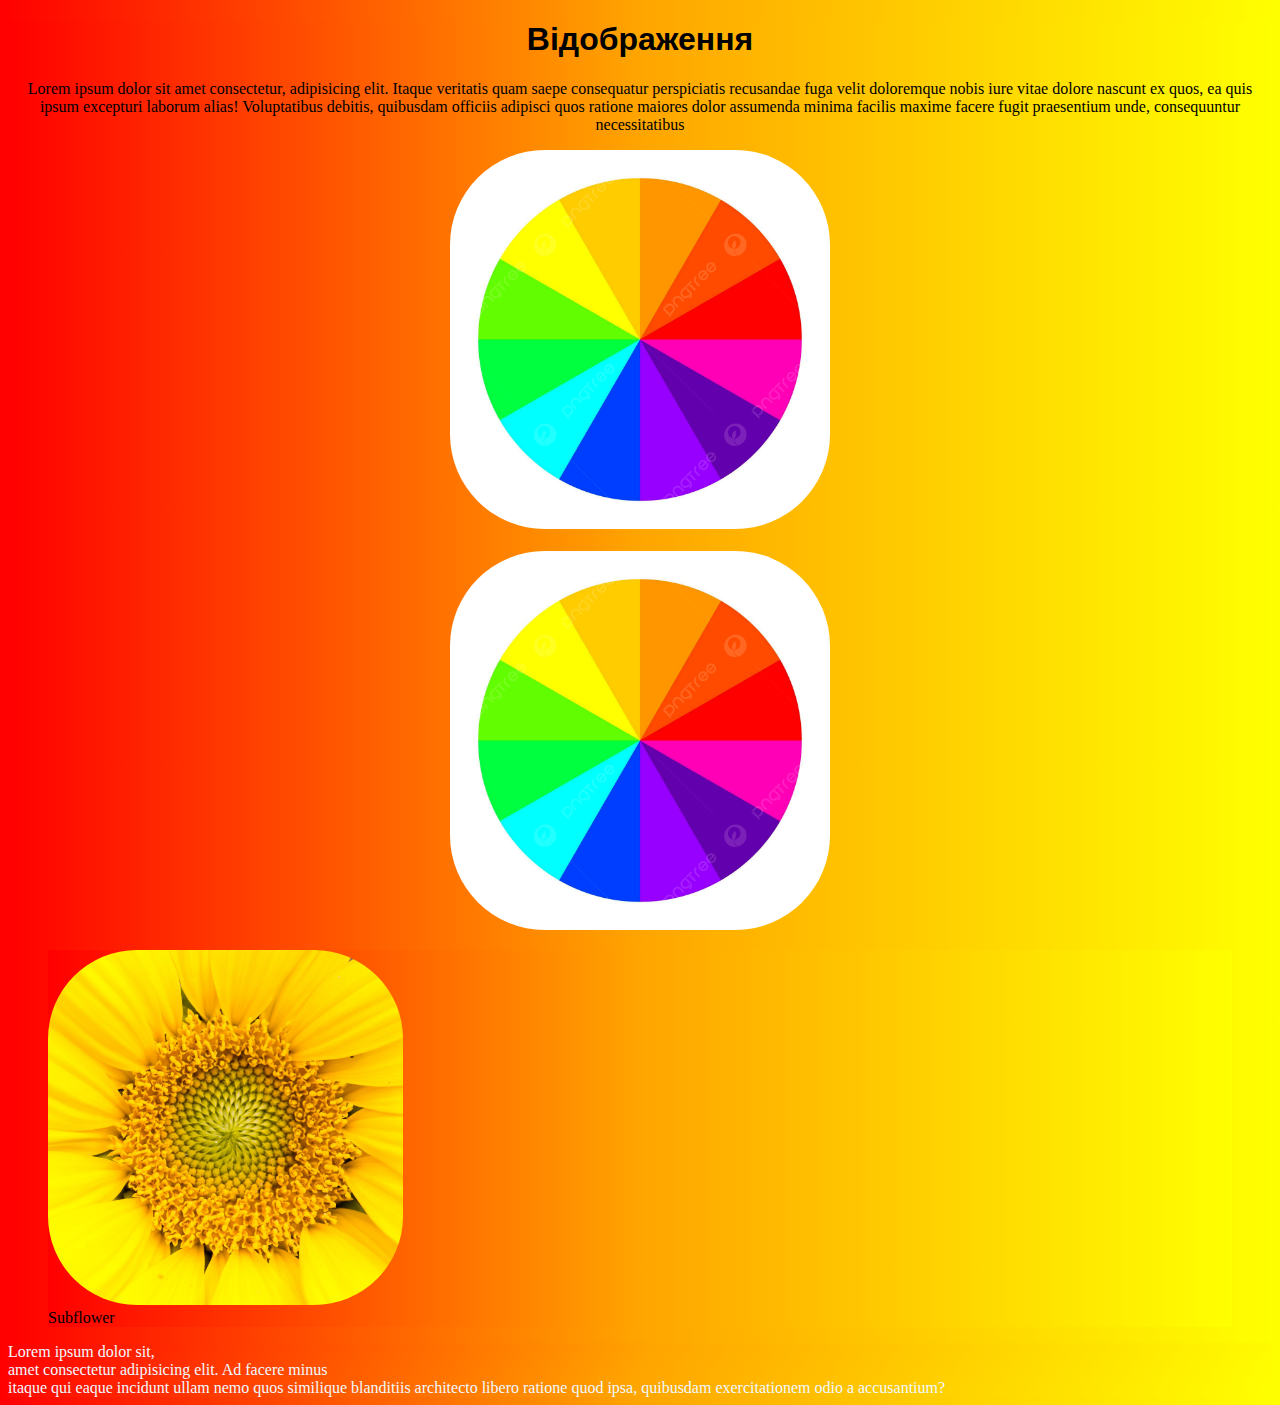
<file: Lessons/Lesson2/Lesson4/index.html>
<!DOCTYPE html>
<html lang="uk">

<head>
    <meta charset="UTF-8">
    <meta name="viewport" content="width=device-width, initial-scale=1.0">
    <title>Заняття 4 - Графіка й веб дизайн</title>
    <link rel="shortcut icon" href="./shared_resources/icon.png">
    <style>
        h1{
            text-align: center;
            font-family: Arial, Helvetica, sans-serif;
        }
    
        img {
            width: 30%;
            border-radius: 25% ;
            /* float: left; */
            box-shadow: 5px 5px 12pxa black;
        }

        .image-container {
            text-align: center; 
            border-width: 3px;
            border-color: cadetblue;
            border-radius: 12px;
        }
        *{background-image: linear-gradient(90deg, red 0%, orange 50%, yellow 100%); }


        img:hover{
             box-shadow: 5px 5px 20px black;
             width: 20%;

        }

        p:hover{
            font-family: 'Franklin Gothic Medium', 'Arial Narrow', Arial, sans-serif;
        }

        .background-sample{
            /* background-image: url("/Lessons/Lesson2/Lesson4/shared_resources/icon.png");
            background-repeat: repeat;
            background-size: contain; */
            background-image: linear-gradient(120deg, red 0%, orange 50%, yellow 100%);
            color:aliceblue;
        }

  
    </style>
</head>

<body>
    <h1>Відображення</h1>
    <!-- <div><img src="C:/Users/urkevic_v/Desktop/html_css/lessons/lesson_4/resources/color_wheel.png" alt=""></div> -->
    <div class = "image-container">
        
        <p> 
        Lorem ipsum dolor sit amet consectetur, adipisicing elit. Itaque veritatis quam saepe consequatur perspiciatis
        recusandae fuga velit doloremque nobis iure vitae dolore nascunt ex quos, ea quis ipsum excepturi laborum
        alias! Voluptatibus debitis, quibusdam officiis adipisci quos ratione maiores dolor assumenda minima facilis
        maxime facere fugit praesentium unde, consequuntur necessitatibus
        </p>
        </div>
    <div class = "image-container"><img src="../Lesson4/resources/color wheel copy.png" alt="color wheel"></div>
    <br>
    <div class = "image-container"><img src=".././Lesson4/shared_resources/color wheelForAll.png" alt="colorwheel"></div>

    <figure>
    <img src = "resources/sunflower.jpg" alt = "sunflower by vincnt vangog">
    <figcaption> Subflower</figcaption>
    </figurecaption>
   </figure>

   <div class ="background-sample"> Lorem ipsum dolor sit, <br>
    amet consectetur adipisicing elit. Ad facere minus <br>
     itaque qui eaque incidunt ullam nemo quos similique 
     blanditiis architecto libero ratione quod ipsa, quibusdam 
     exercitationem odio a accusantium?</div>
   

</body>

</html>
</file>
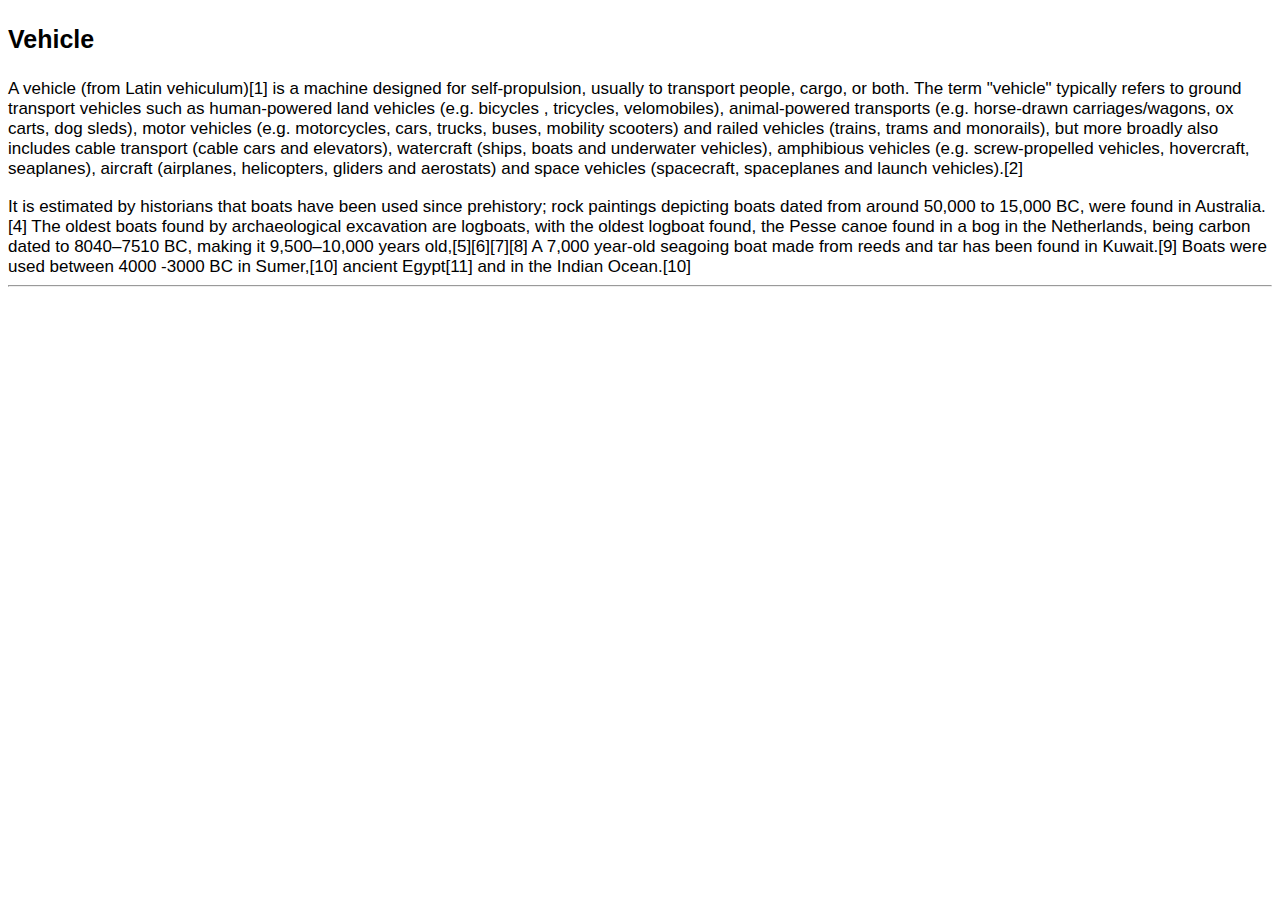
<file: Practice/tusk1.html>
<!DOCTYPE html>
<html lang="en">
<head>
    <style> p {
font-family: 'Helvetica';
font-size: 25px;
color: black;
}    </style>
    <meta charset="UTF-8">
    <meta name="viewport" content="width=device-width, initial-scale=1.0">
    <title>Vehicle</title>
    <p><b>Vehicle</b></p>

    <style> p1 {
font-family: 'Helvetica';
font-size: 17px;
color: black;
}    </style>

    <p1>A vehicle (from Latin vehiculum)[1] is a machine designed for self-propulsion, 
        usually to transport people, cargo, or both. The term "vehicle" typically refers
        to ground transport vehicles such as human-powered land vehicles (e.g. bicycles
        , tricycles, velomobiles), animal-powered transports 
        (e.g. horse-drawn carriages/wagons, ox carts, dog sleds), motor vehicles
        (e.g. motorcycles, cars, trucks, buses, mobility scooters)
        and railed vehicles (trains, trams and monorails),
        but more broadly also includes cable transport (cable cars and elevators), 
        watercraft (ships, boats and underwater vehicles), amphibious vehicles 
        (e.g. screw-propelled vehicles, hovercraft, seaplanes), 
        aircraft (airplanes, helicopters, gliders and aerostats)
        and space vehicles (spacecraft, spaceplanes and launch vehicles).[2]</p1><br>

        

        <br><p1>It is estimated by historians that boats have been used 
        since prehistory; rock paintings depicting boats
        dated from around 50,000 to 15,000 BC, were found in Australia.[4] 
        The oldest boats found by archaeological excavation are logboats,
        with the oldest logboat found, the Pesse canoe found in a bog in the 
        Netherlands, being carbon dated to 8040–7510 BC, making it 9,500–10,000 
        years old,[5][6][7][8] A 7,000 year-old seagoing boat made from reeds and
        tar has been found in Kuwait.[9] Boats were used between 4000 -3000 BC in 
        Sumer,[10] ancient Egypt[11] and in the Indian Ocean.[10] </p1>

        <hr><br>
        
</head>
<body>
    
</body>
</html>
</file>
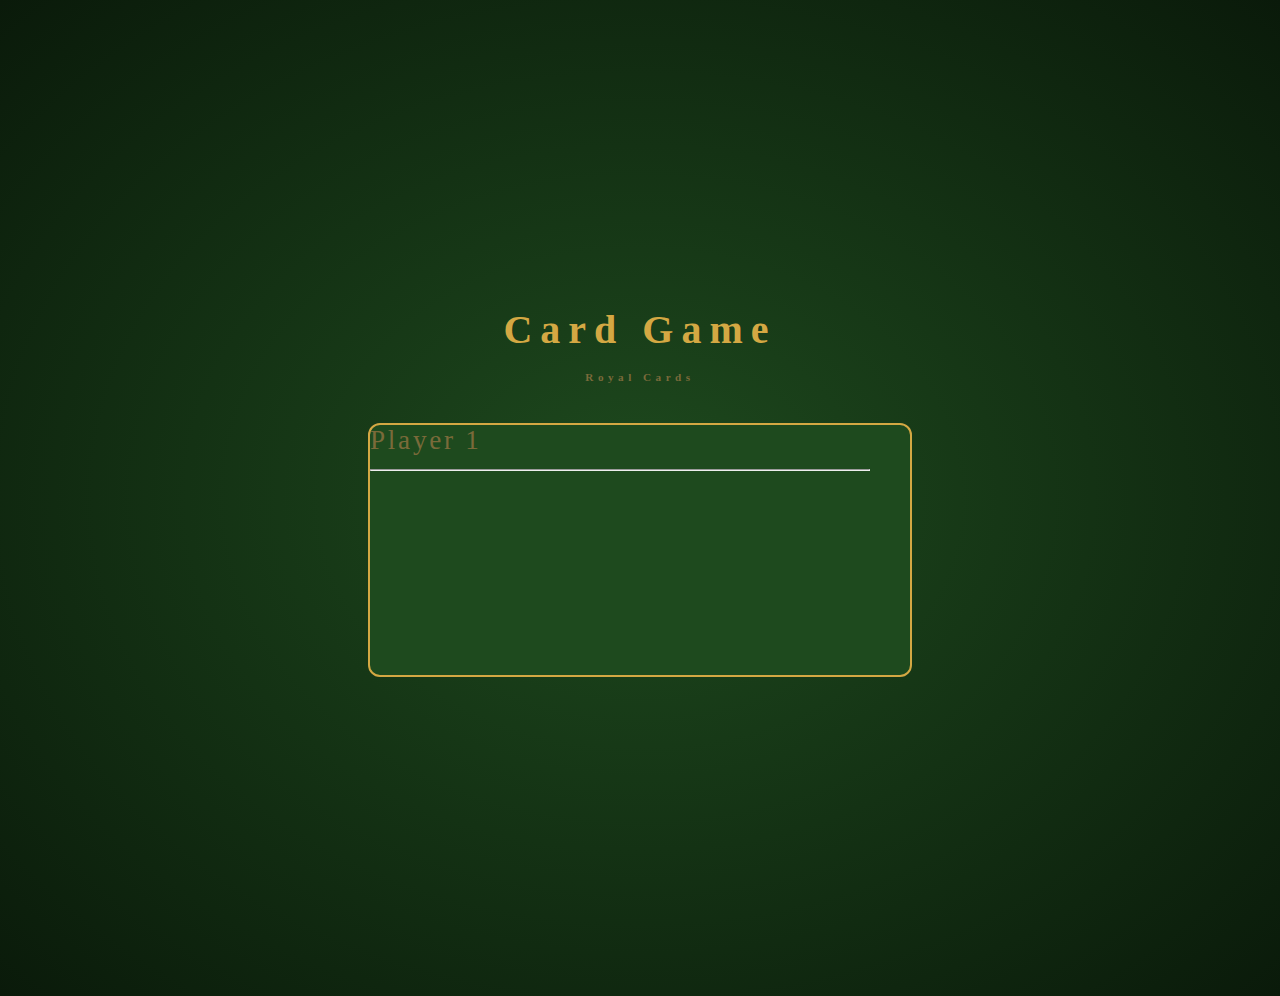
<file: Homework/Homeworlk1/cards.html>
<!DOCTYPE html>
<html lang="en">
<head>


    <link href="https://fonts.googleapis.com/css2?family=Cinzel+Decorative&family=IM+Fell+English:ital@0;1&display=swap" rel="stylesheet">
    <meta charset="UTF-8">
    <meta name="viewport" content="width=device-width, initial-scale=1.0">
    <title>Document</title>
    <style>
        body {
    background: radial-gradient(ellipse, #1e4a1e, #0a1a0a);
            min-height: 100vh;
            font-family: 'Cinzel', serif;
            display: flex;
            flex-direction: column;
            align-items: center;
            justify-content: center;
            padding: 40px;
}
#h1 {
            color: #d4a843;
            font-size: 2.5rem;
            letter-spacing: 0.2em;
            margin-bottom: 8px;
        }

        #h2 {
            color: #7a6a3a;
            font-size: 0.7rem;
            letter-spacing: 0.4em;
            margin-bottom: 40px;
            
        }

        .bg+ {
            background: #143214;
            border: 2px solid #d4a843;
            border-radius: 16px;
            padding: 36px 48px;

        }

        .player {
            margin-bottom: 28px;
        }
        .player:last-child { margin-bottom: 0; }

        .player-label {
            color: #d4a843;
            font-size: 0.8rem;
            letter-spacing: 0.2em;
            margin-bottom: 12px;
        }

        .cards-row {
            display: flex;
            gap: 10px;
        }

        #card {
            background: #fafaf5;
            border-radius: 8px;
            width: 62px;
            height: 86px;
            display: flex;
            align-items: center;
            justify-content: center;
            font-size: 1.3rem;
            font-weight: bold;
        }

        .red { color: #cc0000; }
        .black { color: #111; }

        #hr {
            border: none;
            border-top: 1px solid #d4a84340;
            margin: 16px 0 20px;
        }
        #div {
    width: 500px;
    height: 250px;
    background: #1e4a1e;
    border-radius: 12px; 
    border: 2px solid #d4a843;
    color: #7a6a3a;
    font-size: 1.7rem;
    letter-spacing: 0.1em;
    margin-bottom: 40px;
    padding-right: 40px;
    font-family: 'Cinzel', serif;
}



    </style>
</head>
<body>
    <h1 id = "h1"> Card Game</h1>
    <h2 id = "h2">Royal Cards</h2>
    

    <div id = "div"> Player 1
    <hr>
    </div>
    

    

    
</body>
</html>
</file>
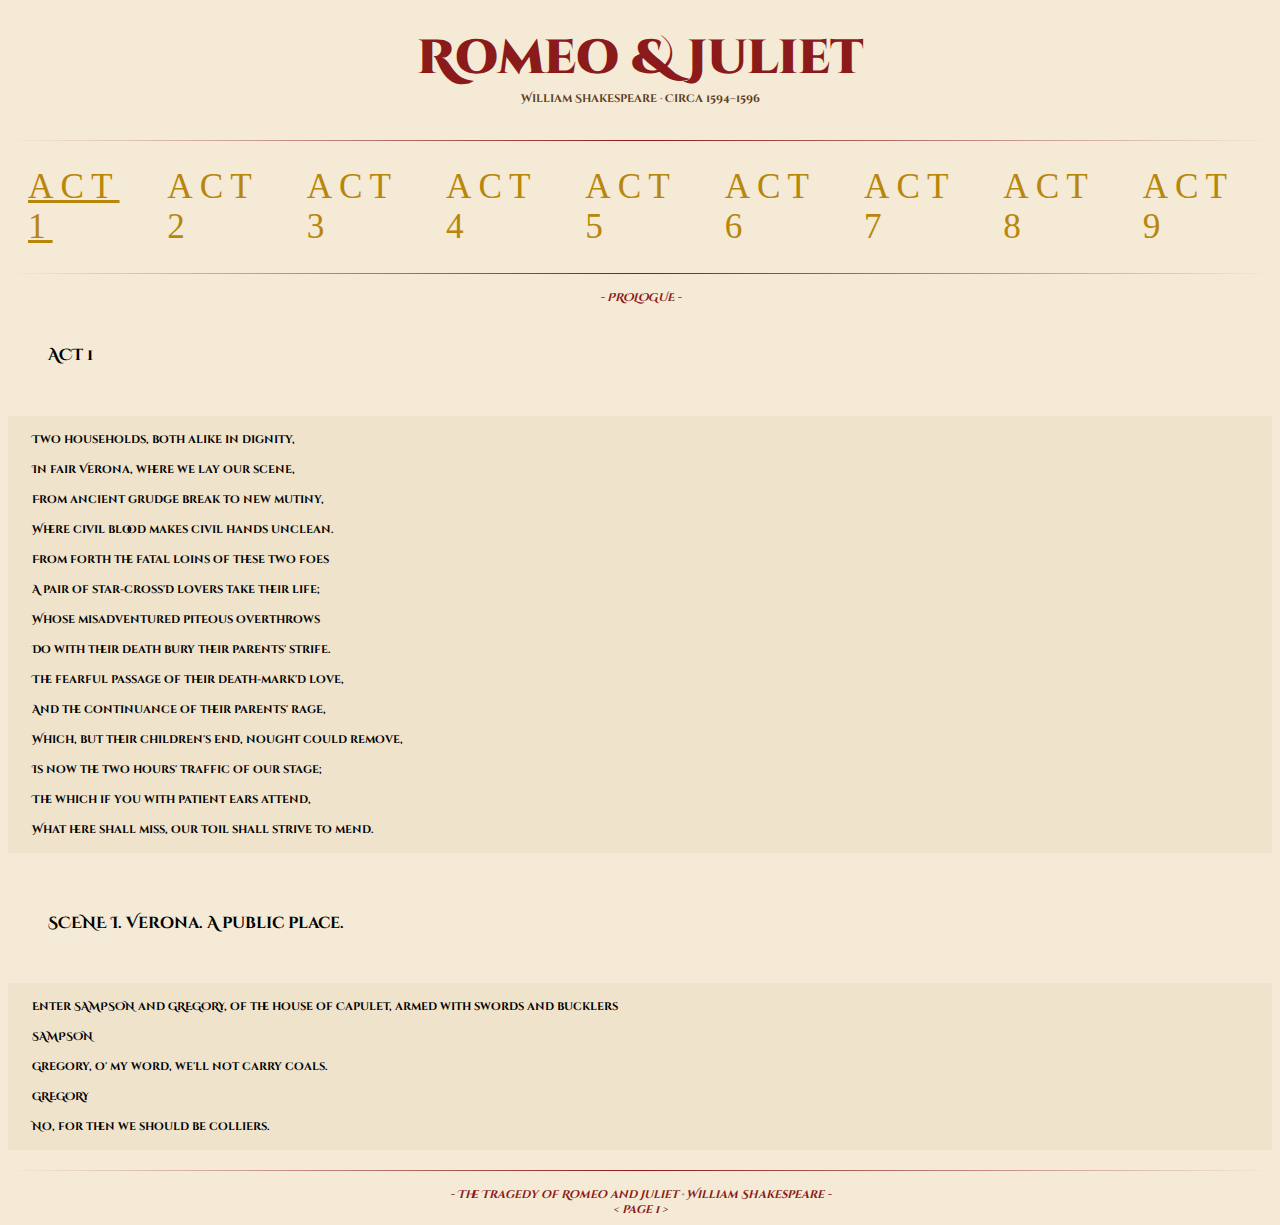
<file: Homework/Homeworlk1/romeo.html>
<!DOCTYPE html>
<html lang="en">
<head>
    <meta charset="UTF-8">
    <meta name="viewport" content="width=device-width, initial-scale=1.0">
    <title>Romeo</title>

    <link href="https://fonts.googleapis.com/css2?family=Cinzel+Decorative&family=IM+Fell+English:ital@0;1&display=swap" rel="stylesheet">

    <style>
        .acts-row {
        display: flex;
        gap: 30px;        
        align-items: center;
         font-size: 2.2rem;
         
        margin: 0 auto; 
        display: flex;
        
        color: #b8860b;      
        padding: 10px 20px;
        font-family: 'Cinzel', serif;
        letter-spacing: 0.2em;

        

        
}
  

    .acts-dark {
        display: flex;
        gap: 30px;        
        align-items: center;
         font-size: 2.2rem;
        color: #440404;  
        margin: 0 auto; 
        display: flex;
        background-color    : #440404;
        
            
        padding: 10px 20px;
        font-family: 'Cinzel', serif;
        letter-spacing: 0.2em;
    }
        #h1 {
        
        font-size: 3rem;
        color: #8b1a1a; 
        font-family: 'Cinzel Decorative', serif; 
        text-align: center;
        margin: 0 auto; 
       
        }

         #h0 {
        
        font-size: 3rem;
        color: #8b1a1a; 
        font-family: 'Cinzel Decorative', serif; 
      
        margin: 0 auto; 
       
        }
        *{background: #f4ead5; }
        

        #h2 {
        font-size: 0.7rem;
        color: #5c3d1e; 
        font-family: 'Cinzel Decorative', serif; 
        text-align: center;
        margin: 0 auto; 
        }
        *{background: #f4ead5; }

       
        *{background: #f4ead5; }

        /* #line {
    height: 1px;
    background: #9d4e0e;
    margin: 16px 0;
        } */
        #h4 {     
        font-size: 0.7rem;
        color: #8b1a1a; 
        font-family: 'Cinzel Decorative', serif; 
        margin: 0 auto; 
        font-style: italic;
        text-align: center;
        


        
        
        }
        #h3 {     
        font-size: 2.2rem;
        color: #440404;  
        margin: 0 auto; 
       
        background: #8b1a1a;
        color: #b8860b;      
        padding: 10px 20px;
        font-family: 'Cinzel', serif;
        letter-spacing: 0.2em;
        text-align: center;
        
        }

        #div {
  white-space: pre-line; 
  padding-left: 40px;
  font-size: 0.7rem;
  font-family: 'Cinzel Decorative', serif;
  background: rgba(180,140,80,0.07);
  margin: 10px 0 20px;
    padding: 16px 24px;
    display: flex;
    
}

    #div1 {
  white-space: pre-line; 
  padding-left: 40px;
  font-size: 1rem;
  font-family: 'Cinzel Decorative', serif;
}

#line1 {
  height: 1px;
  background: linear-gradient(90deg, transparent, #8b1a1a, transparent);
  margin: 16px 0;
}
    </style>

    
</head>
<body>
    <br>
    <h1 id="h1"><b>Romeo  &  Juliet</b>  </h1>
    <h2 id="h2">William Shakespeare · Circa 1594–1596 </h2>
    <br>

    <div id="line1"> </div>
    <div class="acts-row">
    <div class="act-dark"><u>ACT 1</u> </div>
    <div class="act-normal">ACT 2</div>
    <div class="act-normal">ACT 3</div>
    <div class="act-normal">ACT 4</div>
    <div class="act-normal">ACT 5</div>
    <div class="act-normal">ACT 6</div>
    <div class="act-normal">ACT 7</div>
    <div class="act-normal">ACT 8</div>
    <div class="act-normal">ACT 9</div>
    </div>
    
 

    <div id="line1"></div>
    
    <h3 id = "h4"> - PROLOGUE -</h3>
    <br>
    <h4  id = div1> ACT 1</h4>
    <br>

    <h4 id = div>Two households, both alike in dignity,

In fair Verona, where we lay our scene,

From ancient grudge break to new mutiny,

Where civil blood makes civil hands unclean.

From forth the fatal loins of these two foes

A pair of star-cross'd lovers take their life;

Whose misadventured piteous overthrows

Do with their death bury their parents' strife.

The fearful passage of their death-mark'd love,

And the continuance of their parents' rage,

Which, but their children's end, nought could remove,

Is now the two hours' traffic of our stage;

The which if you with patient ears attend,

What here shall miss, our toil shall strive to mend. </h4>
<br>

<h4  id = div1> SCENE I. Verona. A public place.</h4>
<br>

<h4 id =div>Enter SAMPSON and GREGORY, of the house of Capulet, armed with swords and bucklers

SAMPSON

Gregory, o' my word, we'll not carry coals.

GREGORY

No, for then we should be colliers. </h4>
<div id="line1"></div>

<h3 id = "h4"> - The Tragedy of Romeo and Juliet · William Shakespeare -  </h3>
<h3 id = "h4"> < page 1 >  </h3>

    
</body>
</html>
</file>
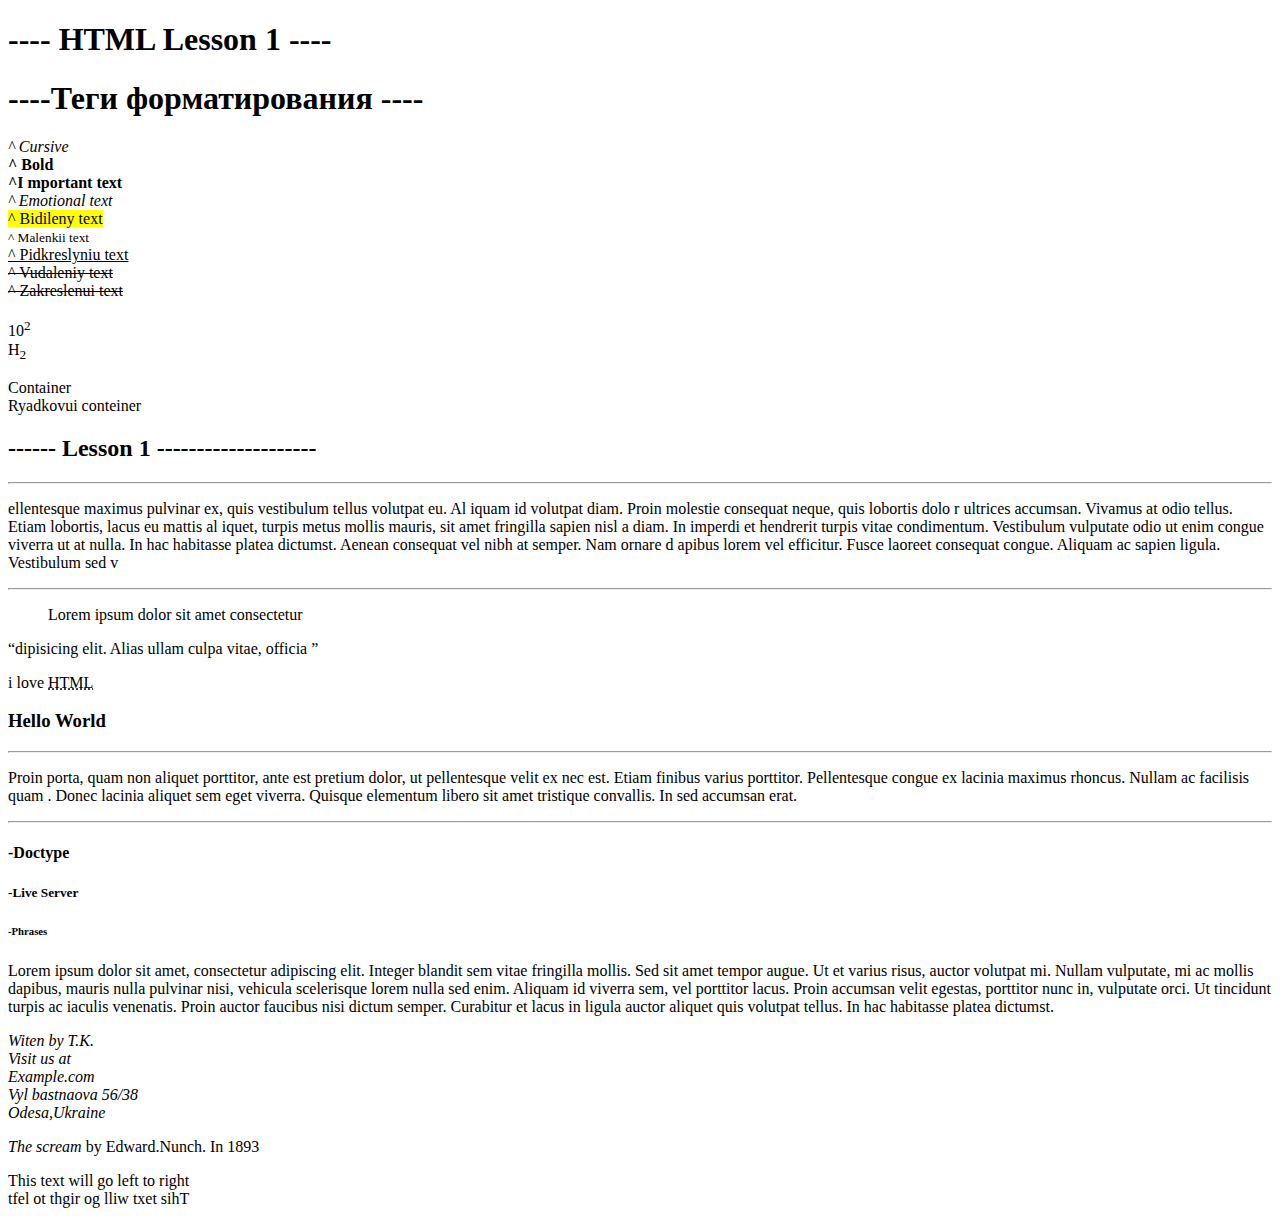
<file: Lessons/Lesson2/First.html>
<!DOCTYPE html>
<html lang="en">
<head>
    <meta charset="UTF-8">
    <meta name="viewport" content="width=device-width, initial-scale=1.0">
    <title>HTML/CSS: Lesson 1</title>
</head>

<body>
    
    
 
    <h1> ---- HTML Lesson 1 ----  </h1>
    <h1> ----Теги форматирования ----   </h1>

    <p> 
        <i> ^ Cursive </i><br>
        <b> ^ Bold    </b><br>
        <strong>^I mportant text    </strong><br>
        <em>  ^ Emotional text </em><br>
        <mark> ^ Bidileny text </mark><br>
        <small> ^ Malenkii text </small><br>
        <u> ^ Pidkreslyniu text </u><br>
        <del> ^ Vudaleniy text</del><br>
        <s> ^ Zakreslenui text</s><br>
        <br>
        10<sup>2</sup><br>
        H<sub>2 </sub>

        <br>

        <div> Container </div>

        <span> Ryadkovui conteiner</span>

        
    </p>
    
    <h2> ------ Lesson 1 --------------------  </h2>
        <hr>
    <P> 
        ellentesque maximus pulvinar ex, quis vestibulum tellus volutpat eu. Al
        iquam id volutpat diam. Proin molestie consequat neque, quis lobortis dolo
        r ultrices accumsan. Vivamus at odio tellus. Etiam lobortis, lacus eu mattis al
        iquet, turpis metus mollis mauris, sit amet fringilla sapien nisl a diam. In imperdi
        et hendrerit turpis vitae condimentum. Vestibulum vulputate odio ut enim congue viverra ut 
        at nulla. In hac habitasse platea dictumst. Aenean consequat vel nibh at semper. Nam ornare d
        apibus lorem vel efficitur. Fusce laoreet consequat congue. Aliquam ac sapien ligula. Vestibulum sed v
    </P>
    <hr>

       <p> 
    <blockquote> Lorem ipsum dolor sit amet consectetur</blockquote>
    <q>dipisicing elit. Alias ullam culpa vitae, officia </q>
      <p>
        i love
        <abbr title ="sdsdsd">HTML  </abbr>
       


      </p>


    </p>
    <h3> Hello World  </h3>
        <hr>
        
    <P> 
        Proin porta, quam non aliquet porttitor, ante est pretium dolor,
         ut pellentesque velit ex nec est. Etiam finibus varius porttitor. 
         Pellentesque congue ex lacinia maximus rhoncus. Nullam ac facilisis quam
         . Donec lacinia aliquet sem eget viverra. Quisque elementum libero sit amet tristique convallis. In sed accumsan erat.
    </P>
    <hr>

    <h4> -Doctype</h4>
    <h5> -Live Server </h5>
    <h6> -Phrases</h6>

    <!-- h1{---- HTML Lesson 1 ----}+h2{------ Lesson 1 --------------------} -->

    <p> 
        Lorem ipsum dolor sit amet, consectetur adipiscing elit.
         Integer blandit sem vitae fringilla mollis. Sed sit amet tempor augue.
          Ut et varius risus, auctor volutpat mi. 
          Nullam vulputate, mi ac mollis dapibus, mauris nulla pulvinar nisi, vehicula scelerisque lorem nulla sed enim.
           Aliquam id viverra sem, vel porttitor lacus. Proin accumsan velit egestas, porttitor nunc in, vulputate orci. 
           Ut tincidunt turpis ac iaculis venenatis. Proin auctor faucibus nisi dictum semper. 
           Curabitur et lacus in ligula auctor aliquet quis volutpat tellus. In hac habitasse platea dictumst. 
    </p>
    
    

     <address>Witen by T.K.<br>
        Visit us at <br>
        Example.com<br>
        Vyl bastnaova 56/38<br>
        Odesa,Ukraine<br>
     </address>
     <p><cite>The scream</cite> by Edward.Nunch. In 1893 </p>
     <p>

     
     <bdo dir="ltr">This text will go left to right</bdo><br>
     <bdo dir="rtl">This text will go right to left</bdo>
     </p>
</body>


</html>
</file>
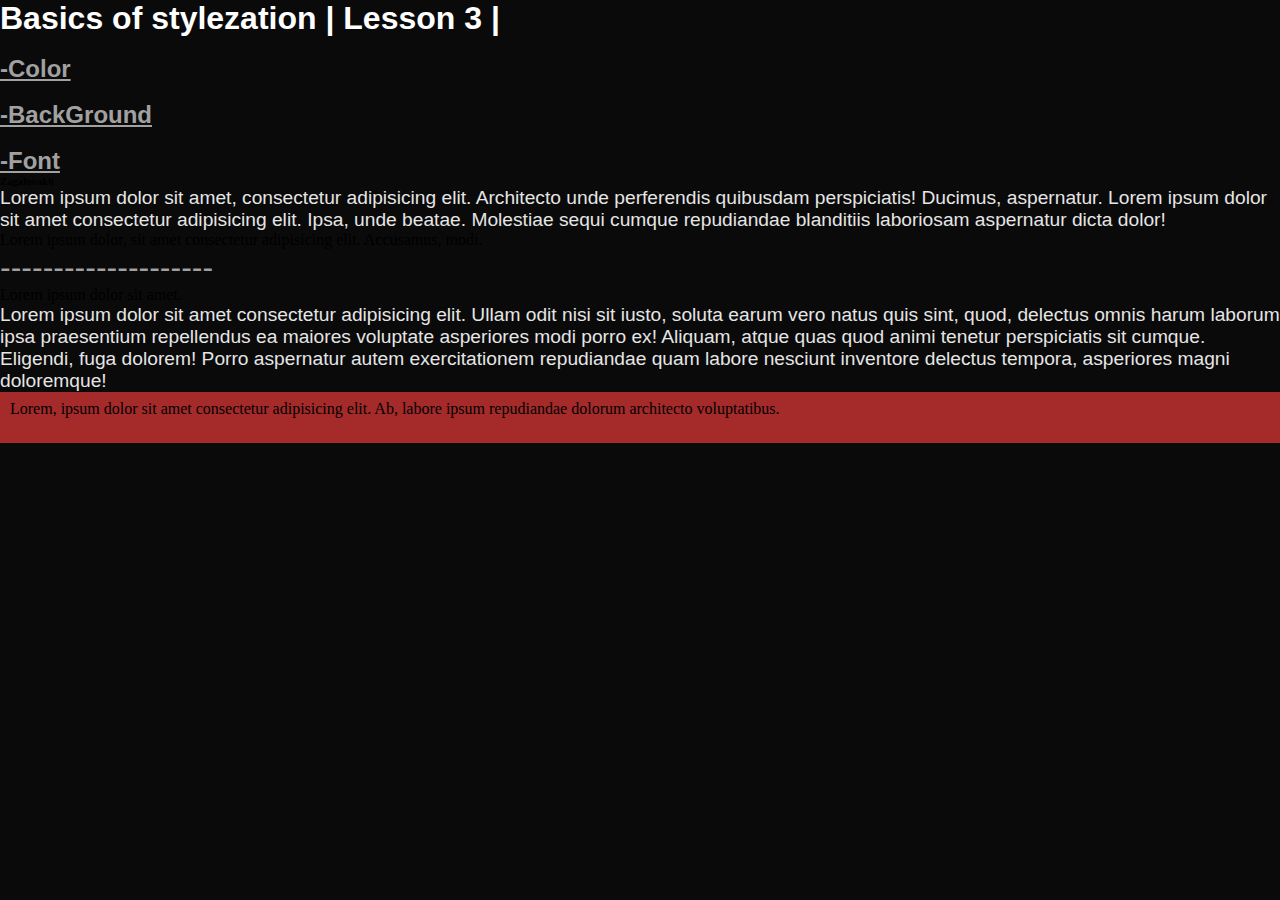
<file: Lessons/Lesson2/Lesson3/Third.html>
<!DOCTYPE html>
<html lang="en">
<head>
    <meta charset="UTF-8">
    <meta name="viewport" content="width=device-width, initial-scale=1.0">
    <title>Bases of stylyzation </title>
    <link rel="stylesheet" href= "./styles/style.css">


    <!-- <style>
        li::marker{
            color:brown;
            content: "✔";
        }
        ol{list-style-type: square}
        ul{list-style-image:url("icons/check.jpg") ;}
    </style> -->


</head>
<body>
   

    <h1 id ="h1">Basics of stylezation | Lesson 3 |</h1>
    <br>
    <h2 id ="h3">-Color</h2>
    <br>
    <h3 id="h3">-BackGround</h3>

    <!-- <ul>
        <li><h2 id = "h3">Color</h2>
    </ul -->
     <!-- <ul>
        <li> HTML</li>
    </ul>
    <ol>
        <li> Open Redactor</li>
    </ol> -->
    <!-- <ul>
      <li>bread</li>
      <li>milk</li>
      <li>eggs</li>
     </ul> -->
    <br>
    <h4 id="h3">-Font</h4>

   
    <!-- &amp;
    &quot;
    &nbsp; -->
 

    <h6 id= "header-styled">Zagalovak6</h6>
    <p id="font-style1">
       Lorem ipsum dolor sit amet, 
       consectetur adipisicing elit. 
       Architecto unde perferendis quibusdam
       perspiciatis! Ducimus, aspernatur. Lorem ipsum dolor sit amet consectetur adipisicing elit. Ipsa, unde beatae. Molestiae sequi cumque repudiandae blanditiis laboriosam aspernatur dicta dolor!</p>

       <p id="p">Lorem ipsum dolor, sit amet consectetur adipisicing elit. Accusamus, modi.</p>

       <p id="font-style"> --------------------</p>
       <dif #id = "h3">Lorem ipsum dolor sit amet.</dif>

     <p id="font-style1">Lorem ipsum dolor sit amet consectetur adipisicing elit.
         Ullam odit nisi sit iusto, soluta earum vero natus quis sint, quod,
          delectus omnis harum laborum ipsa praesentium repellendus ea maiores
           voluptate asperiores modi porro ex! Aliquam, atque quas quod animi 
           tenetur perspiciatis sit cumque. Eligendi, fuga dolorem! Porro aspernatur
            autem exercitationem repudiandae quam labore nesciunt inventore delectus
            tempora, asperiores magni doloremque!</p>

     <div> Lorem, ipsum dolor sit amet consectetur adipisicing elit.
         Ab, labore ipsum repudiandae dolorum architecto voluptatibus.</div>
    
</body>
</html>
</file>
<file: Lessons/Lesson2/Lesson3/styles/style.css>
/*
    slector {
    propety-name: property-value;
    property-name: property-value;
    ...
    }
    
    */
    #font-style1{color: #e5e5e5;
     font-family: Impact, Haettenschweiler, 'Arial Narrow Bold', sans-serif;
     font-size: larger;}

     #font-style{color: #a1a1a1;
     font-family: Impact, Haettenschweiler, 'Arial Narrow Bold', sans-serif;
     font-size: xx-large; /* white-space:pre ; */ text-align: justify;}

     #h1{color: #ffffff; font-family: 'Franklin Gothic Medium', 'Arial Narrow', Arial, sans-serif
     ; font-size:xx-large;}

     h2{color: #1d4ed8; font-family: Cambria, Cochin, Georgia, Times, 'Times New Roman', serif
     ; font-size:x-large;}

     #h3{color: #a1a1a1; font-family: Verdana, Geneva, Tahoma, sans-serif
     ; font-size:x-large; text-decoration: underline; }

    .bg-green{ background-color: black;}
    .color-blue{color:#111111}

     #font-style2{ font-family: 'Courier New', Courier, monospace;
     font-size: 1.6em; 
     font-weight: 10; font-style:inherit;
     font-variant: small-caps ; line-height: 1; color:#ffffff;
     text-transform:capitalize; text-indent: 2em;} 

     ol{ list-style: decimal;}

     div {background-color: brown;
    padding-left: 10px; padding-bottom:25px; padding-right:40px; padding-top:8px}

    



     * { background-color: #0a0a0a;
     margin: 0; padding: 0; box-sizing:border-box;
    }
</file>
